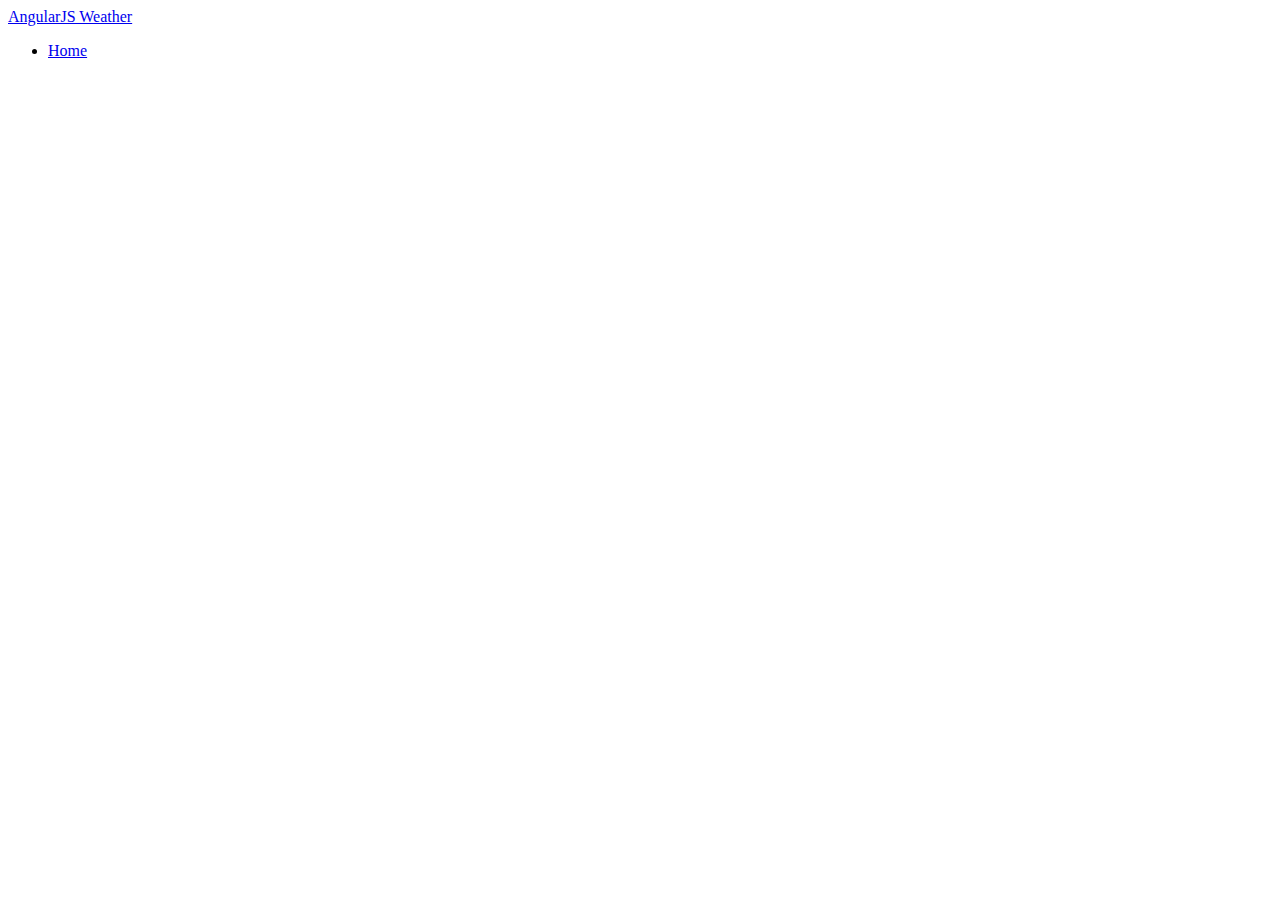
<file: 03-angularjs/index.htm>
<!DOCTYPE html>
<html lang="en-us">
  <head>
    <title>AngularJS Weather Forecast SPA</title>
    <meta http-equiv="X-UA-Compatible" content="IE=Edge">
    <meta charset="UTF-8">

    <!-- load bootstrap and fontawesome via CDN -->
    <link rel="stylesheet"
        href="https://maxcdn.bootstrapcdn.com/bootstrap/3.3.6/css/bootstrap.min.css"
        integrity="sha384-1q8mTJOASx8j1Au+a5WDVnPi2lkFfwwEAa8hDDdjZlpLegxhjVME1fgjWPGmkzs7"
        crossorigin="anonymous">

    <!-- load angular via CDN -->
    <script src="resources/angular.min.js"></script>
    <script src="resources/angular-route.min.js"></script>
    <script src="resources/angular-resource.min.js"></script>
    <script src="app.js"></script>
  </head>
  <body>

    <header>
      <nav class="navbar navbar-default">
        <div class="container">
          <div class="navbar-header">
            <a class="navbar-brand" href="/">AngularJS Weather</a>
          </div>

          <ul class="nav navbar-nav navbar-right">
            <li><a href="#"><i class="fa fa-home"></i> Home</a></li>
          </ul>
        </div>
      </nav>
    </header>

    <div class="container">


    </div>

  </body>
</html>
</file>
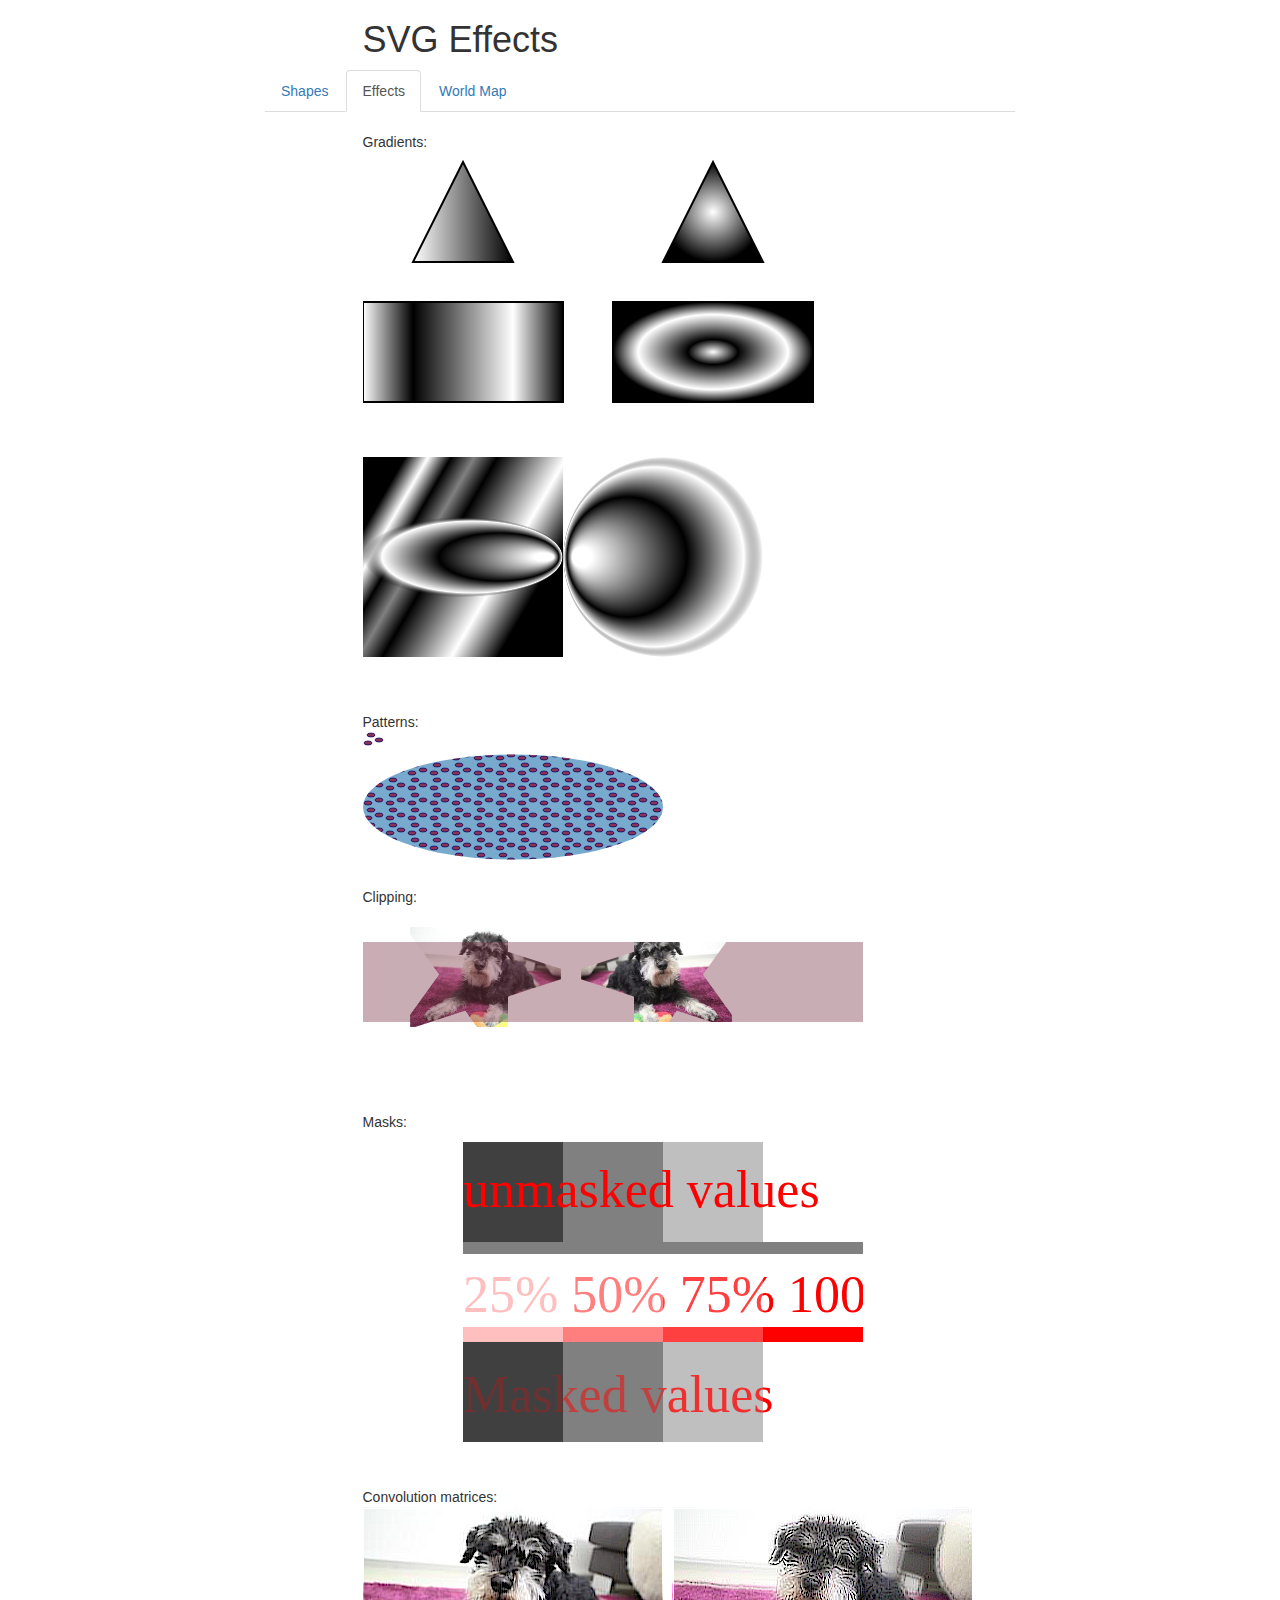
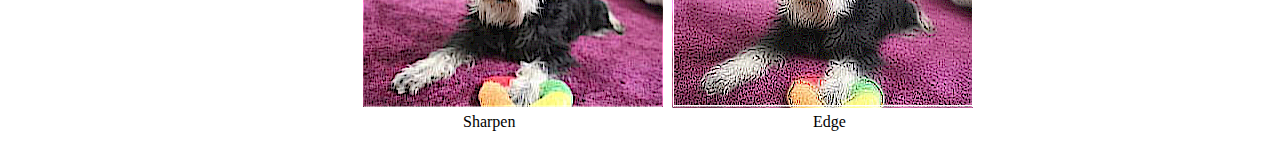
<file: 04-svg/effects/index.html>
<!DOCTYPE html PUBLIC "-//W3C//DTD HTML 4.01//EN" "http://www.w3.org/TR/html4/strict.dtd">
<html>
  <head>
    <title>SVG training, effects</title>
    <meta charset="UTF-8">
    <link rel="stylesheet"
          href="https://maxcdn.bootstrapcdn.com/bootstrap/3.3.6/css/bootstrap.min.css" />
  </head>
  <body class="container container-md">
    <div class="row">
      <div class="col-md-6 col-md-offset-3">
        <h1>SVG Effects</h1>
      </div>
    </div>
    <div class="row">
      <div class="col-md-8 col-md-offset-2">
        <ul class="nav nav-tabs">
          <li role="presentation"><a href="/shapes/index.html">Shapes</a></li>
          <li role="presentation" class="active"><a href="/effects/index.html">Effects</a></li>
          <li role="presentation"><a href="/world/index.html">World Map</a></li>
        </ul>
      </div>
    </div>
    <div class="row">&nbsp;</div>
    <div class="row">
      <div class="col-md-6 col-md-offset-3">
        <div>Gradients:</div>
        <div><embed src="gradients.svg" /></div>
      </div>
    </div>
    <div class="row">
      <div class="col-md-6 col-md-offset-3">
        <div><embed src="gradients2.svg" /></div>
      </div>
    </div>
    <div class="row">
      <div class="col-md-6 col-md-offset-3">
        <div>Patterns:</div>
        <div><embed src="patterns.svg" /></div>
      </div>
    </div>
    <div class="row">
      <div class="col-md-6 col-md-offset-3">
        <div>Clipping:</div>
        <div><embed src="clipping.svg" /></div>
      </div>
    </div>
    <div class="row">
      <div class="col-md-6 col-md-offset-3">
        <div>Masks:</div>
        <div><embed src="mask.svg" /></div>
      </div>
    </div>
    <div class="row">
      <div class="col-md-6 col-md-offset-3">
        <div>Convolution matrices:</div>
        <div><embed src="kernel.svg" /></div>
      </div>
    </div>
  </body>
</html>
</file>
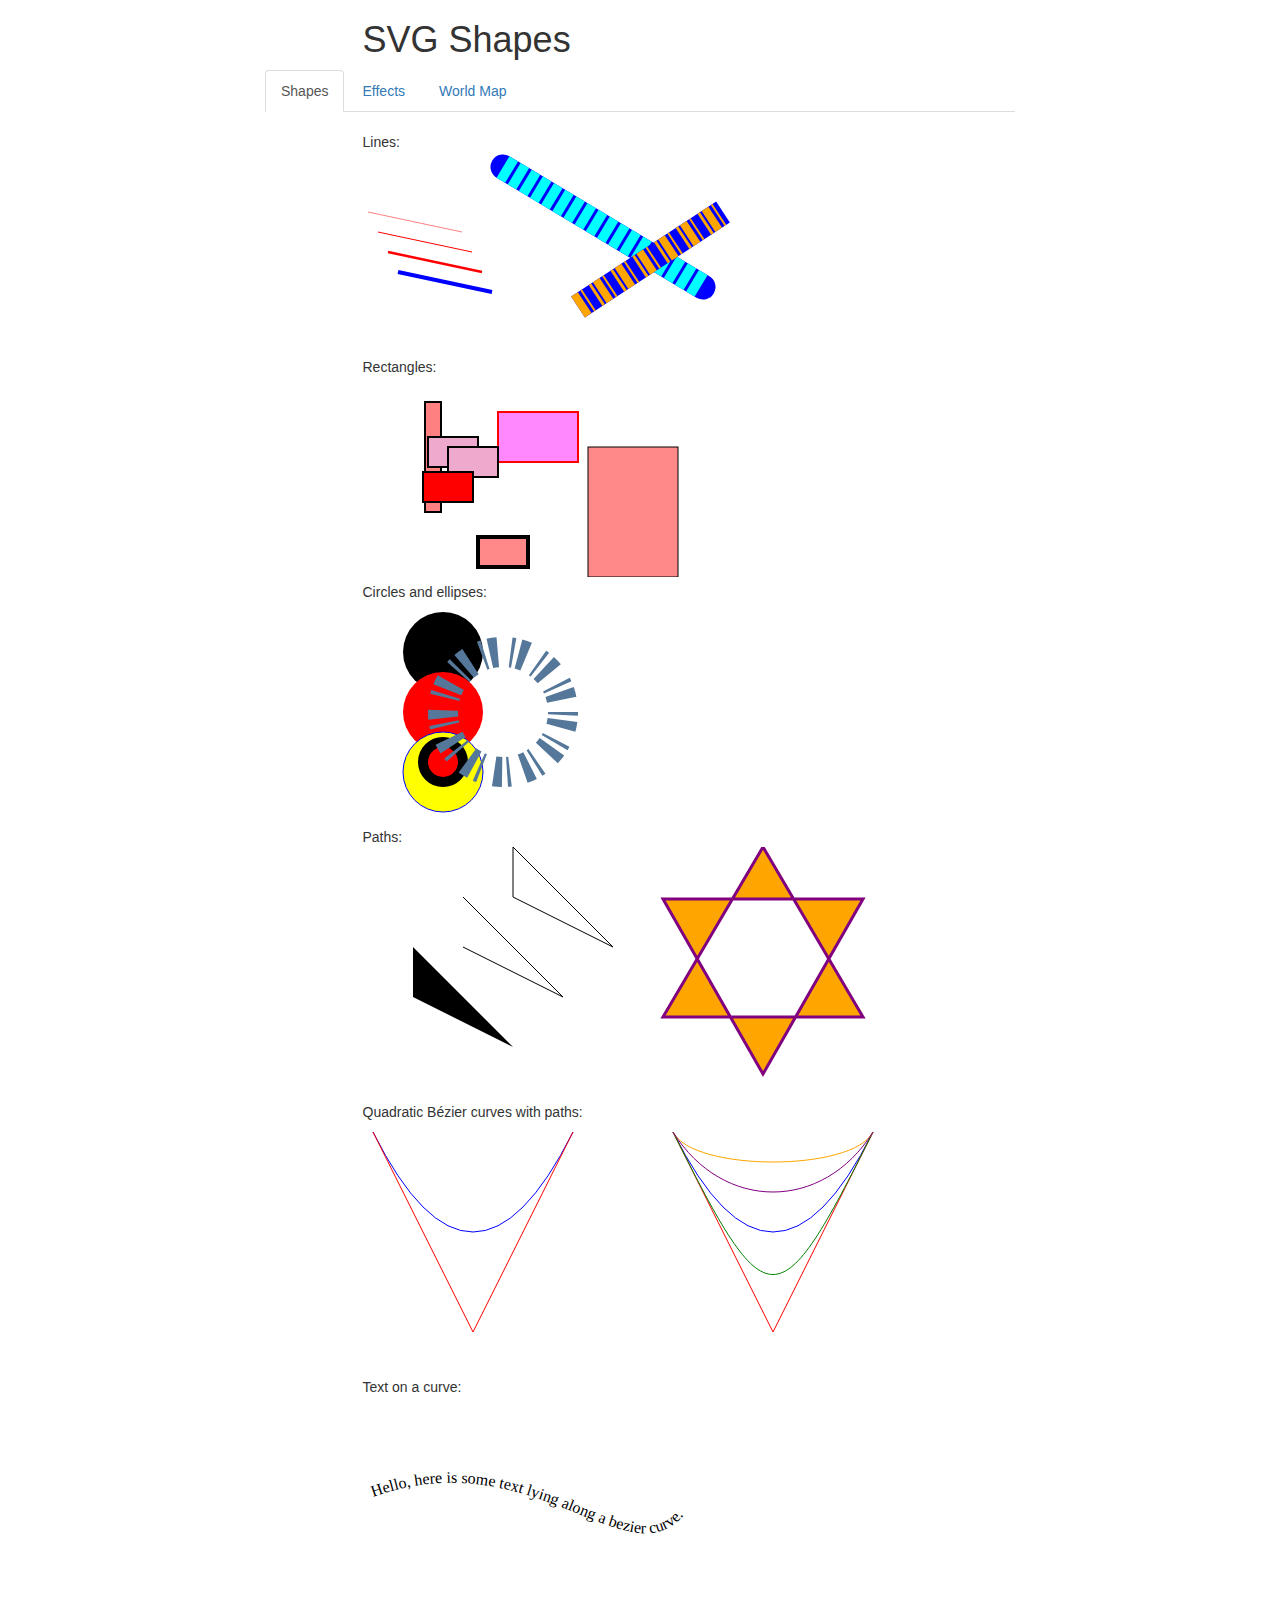
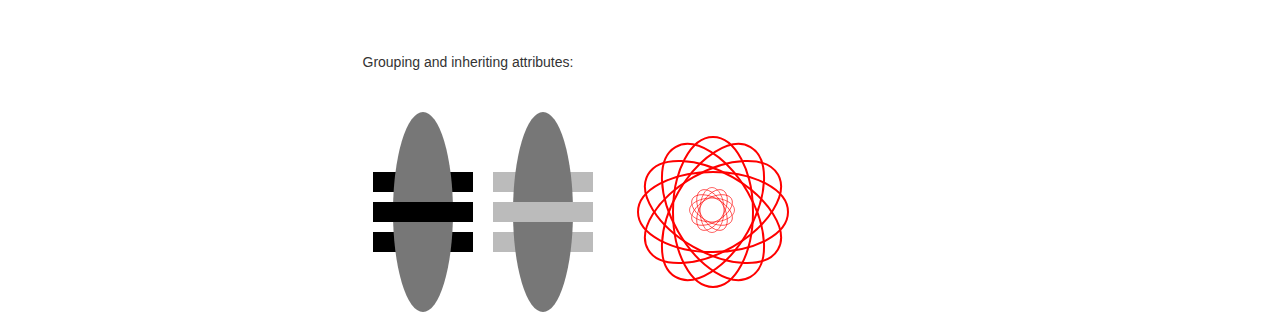
<file: 04-svg/shapes/index.html>
<!DOCTYPE html PUBLIC "-//W3C//DTD HTML 4.01//EN" "http://www.w3.org/TR/html4/strict.dtd">
<html>
  <head>
    <title>SVG training, shapes</title>
    <meta charset="UTF-8">
    <link rel="stylesheet"
          href="https://maxcdn.bootstrapcdn.com/bootstrap/3.3.6/css/bootstrap.min.css" />
  </head>
  <body class="container container-md">
    <div class="row">
      <div class="col-md-6 col-md-offset-3">
        <h1>SVG Shapes</h1>
      </div>
    </div>
    <div class="row">
      <div class="col-md-8 col-md-offset-2">
        <ul class="nav nav-tabs">
          <li role="presentation" class="active"><a href="/shapes/index.html">Shapes</a></li>
          <li role="presentation"><a href="/effects/index.html">Effects</a></li>
          <li role="presentation"><a href="/world/index.html">World Map</a></li>
        </ul>
      </div>
    </div>
    <div class="row">&nbsp;</div>
    <div class="row">
      <div class="col-md-6 col-md-offset-3">
        <div>Lines:</div>
        <div><embed src="simple-lines.svg" /></div>
      </div>
    </div>
    <div class="row">
      <div class="col-md-6 col-md-offset-3">
        <div>Rectangles:</div>
        <div><embed src="rectangles.svg" /></div>
      </div>
    </div>
    <div class="row">
      <div class="col-md-6 col-md-offset-3">
        <div>Circles and ellipses:</div>
        <div><embed src="circles.svg" /></div>
      </div>
    </div>
    <div class="row">
      <div class="col-md-6 col-md-offset-3">
        <div>Paths:</div>
        <div><embed src="paths.svg" /></div>
      </div>
    </div>
    <div class="row">
      <div class="col-md-6 col-md-offset-3">
        <div>Quadratic Bézier curves with paths:</div>
        <div><embed src="paths2.svg" /></div>
      </div>
    </div>
    <div class="row">
      <div class="col-md-6 col-md-offset-3">
        <div>Text on a curve:</div>
        <div><embed src="text.svg" /></div>
      </div>
    </div>
    <div class="row">
      <div class="col-md-6 col-md-offset-3">
        <div>Grouping and inheriting attributes:</div>
        <div><embed src="grouping.svg" /></div>
      </div>
    </div>
  </body>
</html>
</file>
